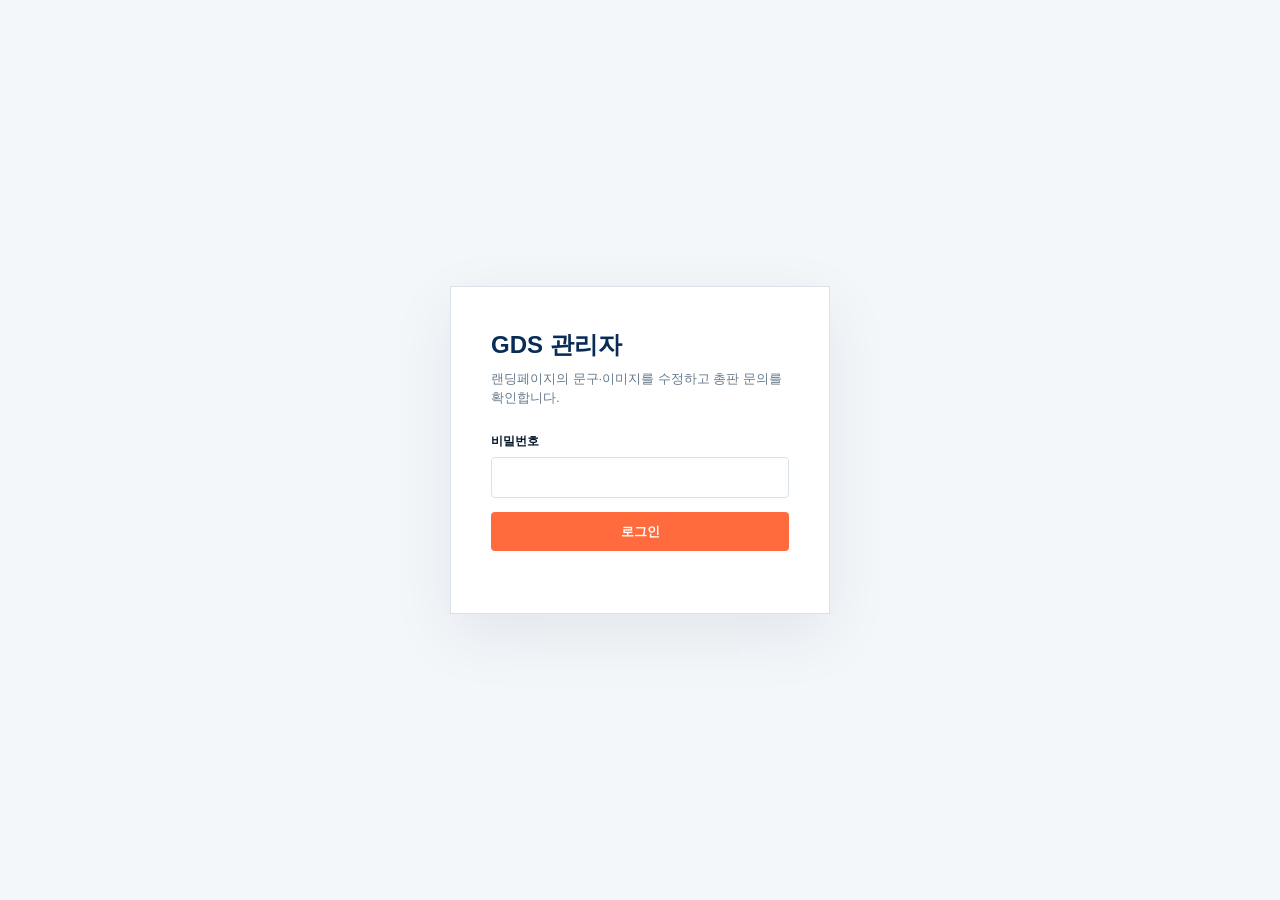
<file: admin.html>
<!doctype html>
<html lang="ko">
<head>
<meta charset="utf-8">
<meta name="viewport" content="width=device-width, initial-scale=1">
<meta name="robots" content="noindex,nofollow">
<title>GDS 관리자</title>
<link rel="icon" href="data:image/svg+xml,%3Csvg xmlns='http://www.w3.org/2000/svg' viewBox='0 0 64 64'%3E%3Crect width='64' height='64' rx='12' fill='%23ff5b36'/%3E%3Cpath d='M14 18h18v18H14zM28 28h22v22H28z' fill='none' stroke='%23fff' stroke-width='4'/%3E%3C/svg%3E">
<style>
:root{--ink:#07182c;--navy:#082c56;--blue:#1168c9;--orange:#ff6b3d;--paper:#f4f7fa;--line:#d9e2eb;--muted:#66798c;--ok:#1d9a5b;--bad:#d33}
*{box-sizing:border-box}body{margin:0;font-family:Inter,"Pretendard","Noto Sans KR","Apple SD Gothic Neo",Arial,sans-serif;background:var(--paper);color:var(--ink);font-size:14px;line-height:1.5}
button,input,textarea,select{font:inherit;color:inherit}
a{color:var(--blue)}
.login{min-height:100vh;display:flex;align-items:center;justify-content:center;padding:20px}.login form{background:#fff;padding:40px;width:min(380px,100%);border:1px solid var(--line);box-shadow:0 20px 60px rgba(6,26,48,.08)}.login h1{margin:0 0 6px;font-size:24px;color:var(--navy)}.login p{margin:0 0 22px;color:var(--muted);font-size:13px}
input[type=text],input[type=password],input[type=email],textarea{width:100%;border:1px solid var(--line);background:#fff;padding:9px 11px;border-radius:4px}input:focus,textarea:focus{outline:2px solid #bcd6f5;border-color:var(--blue)}textarea{resize:vertical;min-height:38px}
.btn{white-space:nowrap;border:0;background:var(--navy);color:#fff;padding:10px 16px;border-radius:4px;font-weight:800;cursor:pointer;font-size:13px}.btn.orange{background:var(--orange)}.btn.ghost{background:#fff;color:var(--navy);border:1px solid var(--line)}.btn.sm{padding:6px 11px;font-size:12px}.btn.danger{background:#fff;color:var(--bad);border:1px solid #f1c4c4}.btn:disabled{opacity:.5;cursor:default}
.app{display:none;min-height:100vh}.app.on{display:block}
.top{background:#071a30;color:#fff;height:58px;display:flex;align-items:center;justify-content:space-between;padding:0 24px;position:sticky;top:0;z-index:20}.top .brand{font-weight:900;font-size:17px;letter-spacing:.02em}.top .brand small{font-size:9px;letter-spacing:.16em;color:#7890a3;margin-left:8px}
.top nav{display:flex;gap:4px}.top nav button{border:0;background:transparent;color:#b8c9d7;padding:8px 14px;border-radius:4px;cursor:pointer;font-weight:700;display:flex;align-items:center;gap:8px}.top nav button.active{background:rgba(255,255,255,.12);color:#fff}.badge{background:var(--orange);color:#fff;font-size:10px;font-weight:900;padding:2px 7px;border-radius:99px}
.top .right{display:flex;gap:10px;align-items:center}.top .right a{color:#b8c9d7;font-size:12px;text-decoration:none}
main{max-width:1180px;margin:0 auto;padding:26px 24px 80px}
.crumb{display:flex;align-items:center;gap:10px;margin-bottom:16px;font-size:13px;color:var(--muted)}.crumb b{color:var(--ink);font-size:18px}.crumb a{cursor:pointer;color:var(--blue);text-decoration:none}.crumb .sp{color:#c0ccd6}
.bar{display:flex;justify-content:space-between;align-items:center;gap:12px;margin-bottom:12px;flex-wrap:wrap}.bar .l{display:flex;gap:8px;align-items:center;flex-wrap:wrap}.bar .r{display:flex;gap:8px;align-items:center}
.search{width:min(340px,100%)}
.status{font-size:12px;color:var(--muted)}.status.ok{color:var(--ok)}.status.bad{color:var(--bad)}
table.board{width:100%;border-collapse:collapse;background:#fff;border-top:2px solid var(--navy);border-bottom:1px solid var(--line)}
.board th{font-size:12px;letter-spacing:.04em;color:#5d6f80;background:#f8fafc;padding:11px 12px;text-align:left;border-bottom:1px solid var(--line);white-space:nowrap}
.board td{padding:12px;border-bottom:1px solid #eef2f5;vertical-align:middle;font-size:13.5px}
.board tr.row{cursor:pointer}.board tr.row:hover td{background:#f7f9fb}.board td.num{color:#8a98a5;width:56px;text-align:center}.board td.c{text-align:center}.board .t{font-weight:700}.board .sub{display:block;font-size:12px;color:#8a98a5;font-weight:400;margin-top:2px}
.tag{display:inline-block;font-size:11px;font-weight:800;padding:3px 8px;border-radius:99px;background:#eef2f5;color:#5d6f80}.tag.orange{background:#fff0ea;color:#d94c1d}.tag.blue{background:#e8f1fc;color:var(--blue)}.tag.green{background:#e6f6ec;color:var(--ok)}
tr.unread td{background:#fffaf7}tr.unread .t{color:var(--ink)}
.empty{padding:44px;text-align:center;color:var(--muted);background:#fff;border:1px solid var(--line)}
.hidden{display:none!important}
/* editor */
.editor{background:#fff;border-top:2px solid var(--navy);border-bottom:1px solid var(--line)}
.editor table{width:100%;border-collapse:collapse}.editor th{font-size:12px;color:#5d6f80;background:#f8fafc;padding:10px 12px;text-align:left;border-bottom:1px solid var(--line)}
.editor td{padding:10px 12px;border-bottom:1px solid #eef2f5;vertical-align:top}.editor td.k{width:200px;font-size:12px;color:var(--muted);word-break:break-all;padding-top:16px}.editor td.k b{display:block;color:var(--ink);font-size:12.5px}
.editor tr.changed td{background:#fff8f3}.editor td.act{width:80px;text-align:right;padding-top:14px}
.editor input[type=text],.editor textarea{font-size:13.5px}
.editor .lbl{display:block;font-size:10px;font-weight:800;letter-spacing:.08em;color:#8a98a5;margin-bottom:3px}
.stickybar{position:sticky;bottom:0;background:#fff;border-top:1px solid var(--line);padding:12px;display:flex;justify-content:flex-end;gap:8px;align-items:center;z-index:5}
/* images board */
.thumb{width:84px;height:56px;object-fit:contain;background:#f1f4f6;border:1px solid var(--line);display:block}
.imgedit{display:flex;gap:8px;align-items:center;flex-wrap:wrap}.imgedit input[type=text]{width:min(420px,100%)}
/* inquiry detail */
.detail{background:#fff;border-top:2px solid var(--navy);border-bottom:1px solid var(--line)}
.detail .head{padding:18px 20px;border-bottom:1px solid var(--line);display:flex;justify-content:space-between;gap:12px;align-items:flex-start;flex-wrap:wrap}.detail .head h3{margin:0 0 4px;font-size:18px}.detail .head .meta{font-size:12px;color:var(--muted)}
.detail dl{margin:0;display:grid;grid-template-columns:140px 1fr;border-bottom:1px solid #eef2f5}.detail dt{padding:11px 20px;background:#f8fafc;font-size:12px;font-weight:800;color:#5d6f80;border-right:1px solid #eef2f5}.detail dd{margin:0;padding:11px 20px;font-size:13.5px}
.detail .msg{padding:20px;white-space:pre-wrap;line-height:1.7;min-height:120px}
.detail .foot{padding:12px 20px;display:flex;gap:8px;justify-content:space-between;background:#fafbfc;border-top:1px solid var(--line);flex-wrap:wrap}
.card{background:#fff;border:1px solid var(--line);padding:22px;max-width:520px}.card h3{margin:0 0 14px}.card label{display:block;font-size:12px;font-weight:700;margin:12px 0 4px}
.toast{position:fixed;left:50%;bottom:26px;transform:translateX(-50%);background:var(--ink);color:#fff;padding:12px 18px;border-radius:8px;font-size:13px;opacity:0;pointer-events:none;transition:.25s;z-index:99}.toast.on{opacity:1}
@media(max-width:800px){.top{padding:0 12px;height:auto;flex-wrap:wrap;gap:6px;padding-top:8px;padding-bottom:8px}.top nav{overflow:auto;width:100%}main{padding:16px 12px 60px}.editor td.k{width:auto;display:block;padding-bottom:0}.editor td{display:block}.editor tr{display:block;border-bottom:1px solid #eef2f5}.editor th{display:none}.editor td.act{text-align:left}.detail dl{grid-template-columns:1fr}.detail dt{border-right:0}.board .hide-m{display:none}}
</style>
</head>
<body>

<div class="login" id="login">
  <form id="loginForm">
    <h1>GDS 관리자</h1>
    <p>랜딩페이지의 문구·이미지를 수정하고 총판 문의를 확인합니다.</p>
    <label style="font-size:12px;font-weight:700">비밀번호</label>
    <input type="password" id="pw" autocomplete="current-password" style="margin:6px 0 14px">
    <button class="btn orange" type="submit" style="width:100%">로그인</button>
    <p id="loginMsg" class="status bad" style="margin-top:12px"></p>
  </form>
</div>

<div class="app" id="app">
  <div class="top">
    <div class="brand">GDS <small>ADMIN</small></div>
    <nav>
      <button data-tab="content" class="active">콘텐츠</button>
      <button data-tab="images">이미지</button>
      <button data-tab="inquiries">총판 문의 <span class="badge hidden" id="unreadBadge">0</span></button>
      <button data-tab="settings">설정</button>
    </nav>
    <div class="right"><a href="index.html" target="_blank">사이트 보기 ↗</a><button class="btn ghost sm" id="logoutBtn">로그아웃</button></div>
  </div>

  <main>
    <!-- 콘텐츠: 목록 -->
    <section id="tab-content">
      <div id="contentList">
        <div class="crumb"><b>콘텐츠</b><span class="status">섹션을 누르면 해당 문구를 수정할 수 있습니다.</span></div>
        <div class="bar"><div class="l"><input class="search" type="text" id="search" placeholder="문구 검색 (예: 경사계, LTE)"></div><div class="r"><span class="status" id="contentStatus"></span></div></div>
        <table class="board" id="sectionBoard"><thead><tr><th style="width:56px;text-align:center">번호</th><th>섹션</th><th class="c" style="width:90px">항목</th><th class="c" style="width:110px">수정됨</th><th class="hide-m" style="width:200px">미리보기</th></tr></thead><tbody></tbody></table>
        <div id="searchResults" class="hidden" style="margin-top:14px"></div>
      </div>
      <!-- 콘텐츠: 편집 -->
      <div id="contentEdit" class="hidden">
        <div class="crumb"><a id="backToList">콘텐츠</a><span class="sp">›</span><b id="editTitle"></b></div>
        <div class="bar"><div class="l"><span class="status" id="editHint">KO / EN 을 수정하고 저장을 누르세요. “기본값”은 원본 문구로 되돌립니다.</span></div><div class="r"><button class="btn ghost" id="resetSection">이 섹션 전체 기본값</button></div></div>
        <div class="editor"><table><thead><tr><th style="width:200px">항목</th><th>한국어 (KO)</th><th>영어 (EN)</th><th style="width:80px"></th></tr></thead><tbody id="editRows"></tbody></table>
          <div class="stickybar"><span class="status" id="editStatus"></span><button class="btn ghost" id="cancelEdit">목록으로</button><button class="btn orange" id="saveEdit">저장</button></div>
        </div>
      </div>
    </section>

    <!-- 이미지 -->
    <section id="tab-images" class="hidden">
      <div class="crumb"><b>이미지</b><span class="status">행의 “변경”을 눌러 파일을 올리거나 경로를 바꾼 뒤 저장하세요. (webp, png, jpg, gif, svg)</span></div>
      <div class="bar"><div class="l"></div><div class="r"><span class="status" id="imgStatus"></span><button class="btn orange" id="saveImages">저장</button></div></div>
      <table class="board" id="imageBoard"><thead><tr><th style="width:56px;text-align:center">번호</th><th style="width:100px">미리보기</th><th>위치</th><th>파일</th><th class="c" style="width:120px"></th></tr></thead><tbody></tbody></table>
    </section>

    <!-- 문의: 목록 -->
    <section id="tab-inquiries" class="hidden">
      <div id="inqList">
        <div class="crumb"><b>총판 문의</b><span class="status" id="inqCount"></span></div>
        <div class="bar"><div class="l"><button class="btn ghost sm" data-filter="all">전체</button><button class="btn ghost sm" data-filter="unread">안읽음</button></div><div class="r"><span class="status" id="inqStatus"></span><button class="btn ghost sm" id="reloadInq">새로고침</button><button class="btn ghost sm" id="exportInq">CSV 내보내기</button></div></div>
        <table class="board" id="inqBoard"><thead><tr><th style="width:56px;text-align:center">번호</th><th>제목</th><th class="hide-m" style="width:140px">지역</th><th class="hide-m" style="width:190px">관심 품목</th><th style="width:150px">접수일시</th><th class="c" style="width:80px">상태</th></tr></thead><tbody></tbody></table>
      </div>
      <!-- 문의: 상세 -->
      <div id="inqDetail" class="hidden">
        <div class="crumb"><a id="backToInq">총판 문의</a><span class="sp">›</span><b>문의 상세</b></div>
        <div class="detail" id="inqDetailBox"></div>
      </div>
    </section>

    <!-- 설정 -->
    <section id="tab-settings" class="hidden">
      <div class="crumb"><b>설정</b></div>
      <div class="card">
        <h3>비밀번호 변경</h3>
        <form id="pwForm">
          <label>현재 비밀번호</label><input type="password" id="pwCur" autocomplete="current-password">
          <label>새 비밀번호 (6자 이상)</label><input type="password" id="pwNew" autocomplete="new-password">
          <label>새 비밀번호 확인</label><input type="password" id="pwNew2" autocomplete="new-password">
          <div style="margin-top:16px;display:flex;gap:10px;align-items:center"><button class="btn" type="submit">변경</button><span class="status" id="pwMsg"></span></div>
        </form>
      </div>
      <div class="card" style="margin-top:16px">
        <h3>데이터</h3>
        <p class="status">수정한 문구·이미지 경로는 content.json, 총판 문의는 inquiries.json에 저장됩니다. 원본 문구는 index.html에 그대로 남아 있어 언제든 되돌릴 수 있습니다.</p>
        <button class="btn danger" id="resetAll">모든 수정 내용 초기화</button>
      </div>
    </section>
  </main>
</div>
<div class="toast" id="toast"></div>

<script>
(() => {
const $=(s,c=document)=>c.querySelector(s), $$=(s,c=document)=>[...c.querySelectorAll(s)];
const SECTIONS=[['hero','첫 화면'],['about','회사소개'],['solutions','모니터링 흐름'],['products','제품소개 (제목·소메뉴)'],['inclinometer','1. 자동 이송형 경사계'],['waveon','2. 진동/소음'],['rtk','3. RTK-GPS'],['iot','4. IOT 계측기'],['software','5. 모니터링 프로그램'],['others','6. 기타'],['contact','연락처 · 개발용역'],['location','위치도'],['dealerModal','총판 광고 팝업 · 문의 폼'],['footer','푸터']];
const NAME=Object.fromEntries(SECTIONS); const ORDER=SECTIONS.map(s=>s[0]);
let token=sessionStorage.getItem('gds-admin-token')||'';
const empty=()=>({text:{},plain:{},img:{},href:{},src:{}});
let defaults=empty(), meta={}, overrides=empty(), inquiries=[], inqFilter='all', currentSec=null;

const api=async(path,body,method)=>{
  const r=await fetch(path,{method:method||(body?'POST':'GET'),headers:{'Content-Type':'application/json','X-Auth-Token':token},body:body?JSON.stringify(body):undefined});
  if(r.status===401){ if(path!=='/api/login') logout(); throw new Error('unauthorized'); }
  const j=await r.json().catch(()=>({})); if(!r.ok) throw new Error(j.error||('HTTP '+r.status)); return j;
};
const toast=m=>{const t=$('#toast');t.textContent=m;t.classList.add('on');clearTimeout(t._t);t._t=setTimeout(()=>t.classList.remove('on'),2200)};
const esc=s=>String(s??'').replace(/[&<>"]/g,c=>({'&':'&amp;','<':'&lt;','>':'&gt;','"':'&quot;'}[c]));
const short=(s,n=40)=>{s=String(s??'').replace(/\s+/g,' ').trim();return s.length>n?s.slice(0,n)+'…':s};

// ---------- auth
function showApp(){ $('#login').style.display='none'; $('#app').classList.add('on'); }
function logout(){ token=''; sessionStorage.removeItem('gds-admin-token'); $('#app').classList.remove('on'); $('#login').style.display='flex'; }
$('#loginForm').addEventListener('submit',async e=>{ e.preventDefault(); $('#loginMsg').textContent='';
  try{ const j=await api('/api/login',{password:$('#pw').value}); token=j.token; sessionStorage.setItem('gds-admin-token',token); $('#pw').value=''; showApp(); boot(); }
  catch(err){ $('#loginMsg').textContent=(err.message==='unauthorized'||/wrong/.test(err.message))?'비밀번호가 올바르지 않습니다.':'서버에 연결할 수 없습니다. admin_server.py 가 실행 중인지 확인하세요.'; } });
$('#logoutBtn').addEventListener('click',async()=>{ try{await api('/api/logout',{})}catch(e){} logout(); });

// ---------- tabs
function showTab(t){ $$('.top nav button').forEach(x=>x.classList.toggle('active',x.dataset.tab===t)); ['content','images','inquiries','settings'].forEach(k=>$('#tab-'+k).classList.toggle('hidden',k!==t)); if(t==='inquiries') loadInquiries(); }
$$('.top nav button').forEach(b=>b.addEventListener('click',()=>showTab(b.dataset.tab)));

// ---------- defaults from index.html
async function loadDefaults(){
  const html=await (await fetch('index.html?'+Date.now())).text();
  const doc=new DOMParser().parseFromString(html,'text/html');
  const secOf=el=>{ let n=el; while(n&&n!==doc.body){ if(n.id&&NAME[n.id]) return n.id; n=n.parentElement; } return el.closest('footer')?'footer':'hero'; };
  const ctx=el=>{ const h=el.closest('article,.p-block,.spec-table,figure,.wave-detail,.other-item,.node,.rtk-copy,.section-heading'); if(!h) return ''; const hh=h.querySelector('h2,h3,h4,figcaption b,figcaption,b'); return (hh&&hh!==el)?hh.textContent.trim().slice(0,26):''; };
  defaults=empty(); meta={};
  doc.querySelectorAll('[data-cms]').forEach(el=>{ const k=el.dataset.cms; defaults.text[k]={ko:el.dataset.ko||'',en:el.dataset.en||''}; meta[k]={sec:secOf(el),tag:el.tagName.toLowerCase(),ctx:ctx(el)}; });
  doc.querySelectorAll('[data-cms-text]').forEach(el=>{ const k=el.dataset.cmsText; defaults.plain[k]=el.textContent; meta[k]={sec:secOf(el),tag:el.tagName.toLowerCase(),ctx:ctx(el)}; });
  doc.querySelectorAll('[data-cms-img]').forEach(el=>{ const k=el.dataset.cmsImg; defaults.img[k]=el.getAttribute('src'); meta[k]={sec:secOf(el),tag:'img',ctx:ctx(el)||el.alt||''}; });
  doc.querySelectorAll('[data-cms-href]').forEach(el=>{ const k=el.dataset.cmsHref; defaults.href[k]=el.getAttribute('href'); meta[k]={sec:secOf(el),tag:'link',ctx:'링크 주소'}; });
  doc.querySelectorAll('[data-cms-src]').forEach(el=>{ const k=el.dataset.cmsSrc; defaults.src[k]=el.getAttribute('src'); meta[k]={sec:secOf(el),tag:'iframe',ctx:'지도 임베드 주소'}; });
}
const TEXTKINDS=['text','plain','href','src'];
function itemsOf(sec){ const out=[]; for(const kind of TEXTKINDS) for(const k of Object.keys(defaults[kind])) if(meta[k].sec===sec) out.push([kind,k]); return out; }
function isChanged(kind,k){ const o=overrides[kind]||{}; return o[k]!=null; }

// ---------- section board
function renderBoard(){
  const tb=$('#sectionBoard tbody'); tb.innerHTML='';
  let i=0;
  for(const sec of ORDER){ const items=itemsOf(sec); if(!items.length) continue; i++;
    const changed=items.filter(([kind,k])=>isChanged(kind,k)).length;
    const first=items.find(([kind])=>kind==='text'); const prev=first?(overrides.text[first[1]]?.ko??defaults.text[first[1]].ko):'';
    const tr=document.createElement('tr'); tr.className='row';
    tr.innerHTML=`<td class="num">${i}</td><td><span class="t">${esc(NAME[sec])}</span></td><td class="c">${items.length}</td><td class="c">${changed?`<span class="tag orange">${changed}개 수정</span>`:'<span class="tag">원본</span>'}</td><td class="hide-m status">${esc(short(prev,28))}</td>`;
    tr.addEventListener('click',()=>openEditor(sec)); tb.appendChild(tr);
  }
}
// ---------- editor
function rowFor(kind,k){
  const m=meta[k], d=defaults[kind][k], cur=(overrides[kind]||{})[k];
  const tr=document.createElement('tr'); tr.dataset.kind=kind; tr.dataset.key=k;
  const label=(m.ctx?m.ctx+' · ':'')+m.tag;
  if(kind==='text'){
    const long=d.ko.length>50||d.en.length>50;
    const inp=v=>long?`<textarea rows="${Math.min(8,Math.ceil(v.length/50)+1)}">${esc(v)}</textarea>`:`<input type="text" value="${esc(v)}">`;
    tr.innerHTML=`<td class="k"><b>${esc(label)}</b>${esc(k)}</td><td>${inp(cur?cur.ko:d.ko)}</td><td>${inp(cur?cur.en:d.en)}</td><td class="act"><button class="btn ghost sm" type="button">기본값</button></td>`;
  }else{
    const v=cur!=null?cur:d; const long=String(v).length>60;
    tr.innerHTML=`<td class="k"><b>${esc(label)}</b>${esc(k)}</td><td colspan="2"><span class="lbl">${kind==='plain'?'텍스트 (언어 공통)':kind==='href'?'링크 주소':'주소'}</span>${long?`<textarea rows="2">${esc(v)}</textarea>`:`<input type="text" value="${esc(v)}">`}</td><td class="act"><button class="btn ghost sm" type="button">기본값</button></td>`;
  }
  const inputs=$$('input,textarea',tr);
  const mark=()=>{ const v=inputs.map(i=>i.value); tr.classList.toggle('changed',kind==='text'?(v[0]!==d.ko||v[1]!==d.en):v[0]!==String(d)); };
  inputs.forEach(i=>i.addEventListener('input',mark));
  $('button',tr).addEventListener('click',()=>{ if(kind==='text'){inputs[0].value=d.ko;inputs[1].value=d.en;} else inputs[0].value=d; mark(); });
  mark(); return tr;
}
function openEditor(sec,onlyKeys){
  currentSec=sec; $('#editTitle').textContent=NAME[sec]||sec; $('#editStatus').textContent='';
  const tb=$('#editRows'); tb.innerHTML='';
  itemsOf(sec).filter(([kind,k])=>!onlyKeys||onlyKeys.has(k)).forEach(([kind,k])=>tb.appendChild(rowFor(kind,k)));
  $('#contentList').classList.add('hidden'); $('#contentEdit').classList.remove('hidden'); window.scrollTo(0,0);
}
function closeEditor(){ currentSec=null; $('#contentEdit').classList.add('hidden'); $('#contentList').classList.remove('hidden'); renderBoard(); }
$('#backToList').addEventListener('click',closeEditor); $('#cancelEdit').addEventListener('click',closeEditor);
$('#resetSection').addEventListener('click',()=>{ $$('#editRows tr').forEach(tr=>$('button',tr).click()); });
function collectEditor(){
  const out=JSON.parse(JSON.stringify(overrides));
  $$('#editRows tr').forEach(tr=>{ const kind=tr.dataset.kind,k=tr.dataset.key,d=defaults[kind][k]; const v=$$('input,textarea',tr).map(i=>i.value);
    if(kind==='text'){ if(v[0]!==d.ko||v[1]!==d.en) out.text[k]={ko:v[0],en:v[1]}; else delete out.text[k]; }
    else { if(v[0]!==String(d)) out[kind][k]=v[0]; else delete out[kind][k]; } });
  return out;
}
$('#saveEdit').addEventListener('click',async()=>{ const st=$('#editStatus'); st.textContent='저장 중…'; st.className='status';
  try{ const data=collectEditor(); await api('/api/content',data); overrides=data; st.textContent='저장됨 '+new Date().toLocaleTimeString(); st.className='status ok'; toast('저장되었습니다. 사이트를 새로고침하면 반영됩니다.'); $$('#editRows tr').forEach(tr=>{ tr.classList.remove('changed'); }); }
  catch(e){ st.textContent='저장 실패: '+e.message; st.className='status bad'; } });

// ---------- search
$('#search').addEventListener('input',e=>{
  const q=e.target.value.trim().toLowerCase(); const box=$('#searchResults'); const board=$('#sectionBoard');
  if(!q){ box.classList.add('hidden'); board.classList.remove('hidden'); return; }
  const hits=[]; for(const kind of TEXTKINDS) for(const k of Object.keys(defaults[kind])){ const d=defaults[kind][k]; const o=(overrides[kind]||{})[k]; const hay=(kind==='text'?[d.ko,d.en,o?.ko,o?.en]:[d,o]).join(' ').toLowerCase(); if(hay.includes(q)) hits.push([kind,k]); }
  board.classList.add('hidden'); box.classList.remove('hidden');
  if(!hits.length){ box.innerHTML='<div class="empty">검색 결과가 없습니다.</div>'; return; }
  box.innerHTML=`<table class="board"><thead><tr><th style="width:56px;text-align:center">번호</th><th>문구</th><th style="width:220px">섹션</th></tr></thead><tbody>${hits.slice(0,200).map(([kind,k],i)=>{ const d=defaults[kind][k]; const o=(overrides[kind]||{})[k]; const v=kind==='text'?(o?.ko??d.ko):(o??d); return `<tr class="row" data-kind="${kind}" data-key="${k}"><td class="num">${i+1}</td><td><span class="t">${esc(short(v,70))}</span><span class="sub">${esc(k)}</span></td><td>${esc(NAME[meta[k].sec]||meta[k].sec)}</td></tr>`; }).join('')}</tbody></table>`;
  $$('tr.row',box).forEach(tr=>tr.addEventListener('click',()=>{ const k=tr.dataset.key; openEditor(meta[k].sec,new Set([k])); $('#editHint').textContent='검색으로 연 항목입니다. 섹션 전체를 보려면 목록에서 섹션을 여세요.'; }));
});

// ---------- images board
function renderImages(){
  const tb=$('#imageBoard tbody'); tb.innerHTML=''; let i=0;
  for(const sec of ORDER) for(const k of Object.keys(defaults.img)){ if(meta[k].sec!==sec) continue; i++;
    const d=defaults.img[k], cur=overrides.img[k]||d;
    const tr=document.createElement('tr'); tr.dataset.key=k;
    tr.innerHTML=`<td class="num">${i}</td><td><img class="thumb" src="${esc(cur)}?v=${Date.now()}" alt=""></td><td><span class="t">${esc(NAME[sec])}</span><span class="sub">${esc(meta[k].ctx||k)}</span></td><td><div class="imgedit"><input type="text" value="${esc(cur)}"><label class="btn ghost sm" style="cursor:pointer">파일 올리기<input type="file" accept=".webp,.png,.jpg,.jpeg,.gif,.svg" class="hidden"></label><button class="btn ghost sm" type="button">기본값</button></div></td><td class="c">${cur!==d?'<span class="tag orange">변경됨</span>':'<span class="tag">원본</span>'}</td>`;
    const inp=$('input[type=text]',tr), file=$('input[type=file]',tr), img=$('img',tr), tagc=$('td.c',tr);
    const mark=()=>{ img.src=inp.value; tagc.innerHTML=inp.value!==d?'<span class="tag orange">변경됨</span>':'<span class="tag">원본</span>'; };
    inp.addEventListener('change',mark); $('button',tr).addEventListener('click',()=>{ inp.value=d; mark(); });
    file.addEventListener('change',async()=>{ const f=file.files[0]; if(!f) return; $('#imgStatus').textContent='업로드 중…';
      const data=await new Promise(res=>{ const r=new FileReader(); r.onload=()=>res(r.result); r.readAsDataURL(f); });
      try{ const j=await api('/api/upload',{name:f.name,data}); inp.value=j.path; mark(); $('#imgStatus').textContent='업로드 완료 — 저장을 눌러 반영하세요'; }catch(e){ $('#imgStatus').textContent='업로드 실패: '+e.message; } file.value=''; });
    tb.appendChild(tr);
  }
}
$('#saveImages').addEventListener('click',async()=>{ const st=$('#imgStatus'); st.textContent='저장 중…'; st.className='status';
  const data=JSON.parse(JSON.stringify(overrides)); data.img={}; $$('#imageBoard tbody tr').forEach(tr=>{ const k=tr.dataset.key,v=$('input[type=text]',tr).value; if(v!==defaults.img[k]) data.img[k]=v; });
  try{ await api('/api/content',data); overrides=data; st.textContent='저장됨 '+new Date().toLocaleTimeString(); st.className='status ok'; toast('이미지 설정이 저장되었습니다.'); }catch(e){ st.textContent='저장 실패: '+e.message; st.className='status bad'; } });

// ---------- inquiries board
async function loadInquiries(){ try{ inquiries=await api('/api/inquiries'); }catch(e){ $('#inqStatus').textContent='불러오기 실패: '+e.message; return; } renderInquiries(); }
function renderInquiries(){
  const unread=inquiries.filter(i=>!i.read).length; const b=$('#unreadBadge'); b.textContent=unread; b.classList.toggle('hidden',unread===0);
  $('#inqCount').textContent=`전체 ${inquiries.length}건 · 안읽음 ${unread}건`;
  $$('[data-filter]').forEach(x=>x.classList.toggle('orange',x.dataset.filter===inqFilter)); $$('[data-filter]').forEach(x=>{ if(x.dataset.filter===inqFilter){x.classList.remove('ghost');} else x.classList.add('ghost'); });
  const list=[...inquiries].reverse().filter(i=>inqFilter==='all'||!i.read);
  const tb=$('#inqBoard tbody'); tb.innerHTML='';
  if(!list.length){ tb.innerHTML='<tr><td colspan="6" class="c status" style="padding:36px">접수된 문의가 없습니다.</td></tr>'; return; }
  list.forEach((i,idx)=>{ const tr=document.createElement('tr'); tr.className='row'+(i.read?'':' unread'); tr.dataset.id=i.id;
    tr.innerHTML=`<td class="num">${inquiries.length-inquiries.indexOf(i)}</td><td><span class="t">${esc(i.company)} — ${esc(i.name)}</span><span class="sub">${esc(short(i.message,60)||i.email)}</span></td><td class="hide-m">${esc(i.region)}</td><td class="hide-m">${(i.items||[]).map(esc).join(', ')}</td><td>${esc(i.at)}</td><td class="c">${i.read?'<span class="tag">읽음</span>':'<span class="tag orange">NEW</span>'}</td>`;
    tr.addEventListener('click',()=>openInquiry(i.id)); tb.appendChild(tr); });
}
$$('[data-filter]').forEach(b=>b.addEventListener('click',()=>{ inqFilter=b.dataset.filter; renderInquiries(); }));
async function openInquiry(id){
  const i=inquiries.find(x=>x.id===id); if(!i) return;
  if(!i.read){ try{ await api('/api/inquiries/update',{id,read:true}); i.read=true; }catch(e){} }
  const box=$('#inqDetailBox');
  box.innerHTML=`<div class="head"><div><h3>${esc(i.company)} — ${esc(i.name)}</h3><div class="meta">접수 ${esc(i.at)} · ${i.lang==='en'?'영문 페이지':'국문 페이지'}에서 접수</div></div><div><a class="btn ghost sm" href="mailto:${esc(i.email)}?subject=${encodeURIComponent('[GDS] 총판 문의 답변 - '+i.company)}">이메일 답장</a></div></div>
    <dl><dt>회사명</dt><dd>${esc(i.company)}</dd><dt>담당자</dt><dd>${esc(i.name)}</dd><dt>지역</dt><dd>${esc(i.region)||'-'}</dd><dt>연락처</dt><dd>${esc(i.phone)||'-'}</dd><dt>이메일</dt><dd><a href="mailto:${esc(i.email)}">${esc(i.email)}</a></dd><dt>관심 품목</dt><dd>${(i.items||[]).map(esc).join(', ')||'-'}</dd></dl>
    <div class="msg">${esc(i.message)||'<span class="status">(문의 내용 없음)</span>'}</div>
    <div class="foot"><div><button class="btn ghost sm" id="inqToggle">${i.read?'안읽음으로 표시':'읽음으로 표시'}</button></div><div><button class="btn ghost sm" id="inqBack">목록으로</button> <button class="btn danger sm" id="inqDel">삭제</button></div></div>`;
  $('#inqToggle',box).addEventListener('click',async()=>{ await api('/api/inquiries/update',{id,read:!i.read}); i.read=!i.read; openInquiry(id); });
  $('#inqBack',box).addEventListener('click',closeInquiry);
  $('#inqDel',box).addEventListener('click',async()=>{ if(!confirm('이 문의를 삭제할까요?')) return; await api('/api/inquiries/update',{id,delete:true}); inquiries=inquiries.filter(x=>x.id!==id); closeInquiry(); toast('삭제되었습니다.'); });
  $('#inqList').classList.add('hidden'); $('#inqDetail').classList.remove('hidden'); window.scrollTo(0,0); renderInquiries();
}
function closeInquiry(){ $('#inqDetail').classList.add('hidden'); $('#inqList').classList.remove('hidden'); renderInquiries(); }
$('#backToInq').addEventListener('click',closeInquiry);
$('#reloadInq').addEventListener('click',loadInquiries);
$('#exportInq').addEventListener('click',()=>{ const cols=['at','company','name','region','phone','email','items','message','read']; const csv=[cols.join(',')].concat(inquiries.map(i=>cols.map(c=>'"'+String(Array.isArray(i[c])?i[c].join(' / '):i[c]??'').replace(/"/g,'""')+'"').join(','))).join('\r\n'); const a=document.createElement('a'); a.href=URL.createObjectURL(new Blob(['﻿'+csv],{type:'text/csv'})); a.download='gds_inquiries.csv'; a.click(); });

// ---------- settings
$('#pwForm').addEventListener('submit',async e=>{ e.preventDefault(); const m=$('#pwMsg'); m.className='status';
  if($('#pwNew').value!==$('#pwNew2').value){ m.textContent='새 비밀번호가 서로 다릅니다.'; m.className='status bad'; return; }
  try{ await api('/api/password',{current:$('#pwCur').value,new:$('#pwNew').value}); m.textContent='변경되었습니다.'; m.className='status ok'; $('#pwCur').value=$('#pwNew').value=$('#pwNew2').value=''; }
  catch(err){ m.textContent=/wrong/.test(err.message)?'현재 비밀번호가 올바르지 않습니다.':err.message; m.className='status bad'; } });
$('#resetAll').addEventListener('click',async()=>{ if(!confirm('모든 수정 내용을 지우고 원본(index.html)의 문구·이미지로 되돌릴까요?')) return; await api('/api/content',empty()); overrides=empty(); renderBoard(); renderImages(); toast('초기화되었습니다.'); });

// ---------- boot
async function boot(){
  try{ await loadDefaults(); overrides=Object.assign(empty(), await api('/api/content')); renderBoard(); renderImages(); loadInquiries(); }
  catch(e){ toast('초기화 실패: '+e.message); }
}
if(token){ api('/api/inquiries').then(()=>{ showApp(); boot(); }).catch(()=>{}); }
})();
</script>
</body>
</html>
</file>
